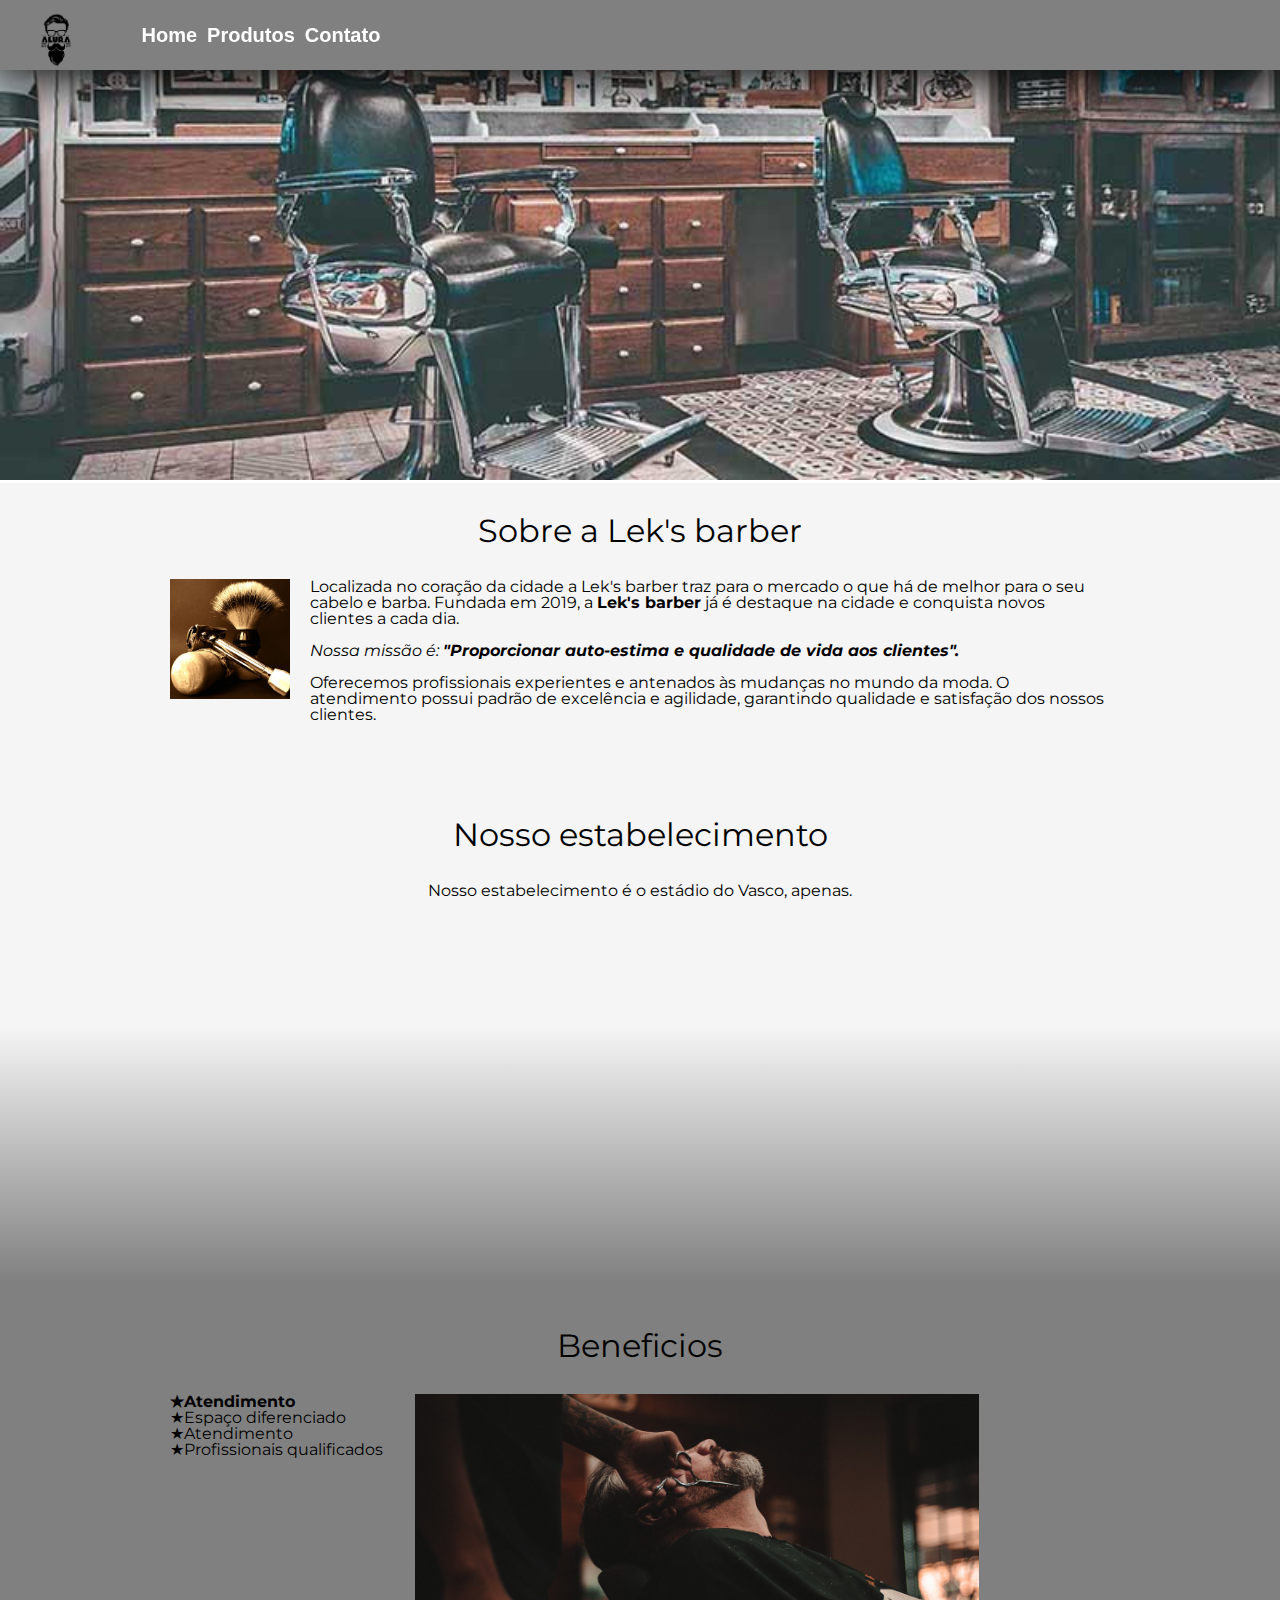
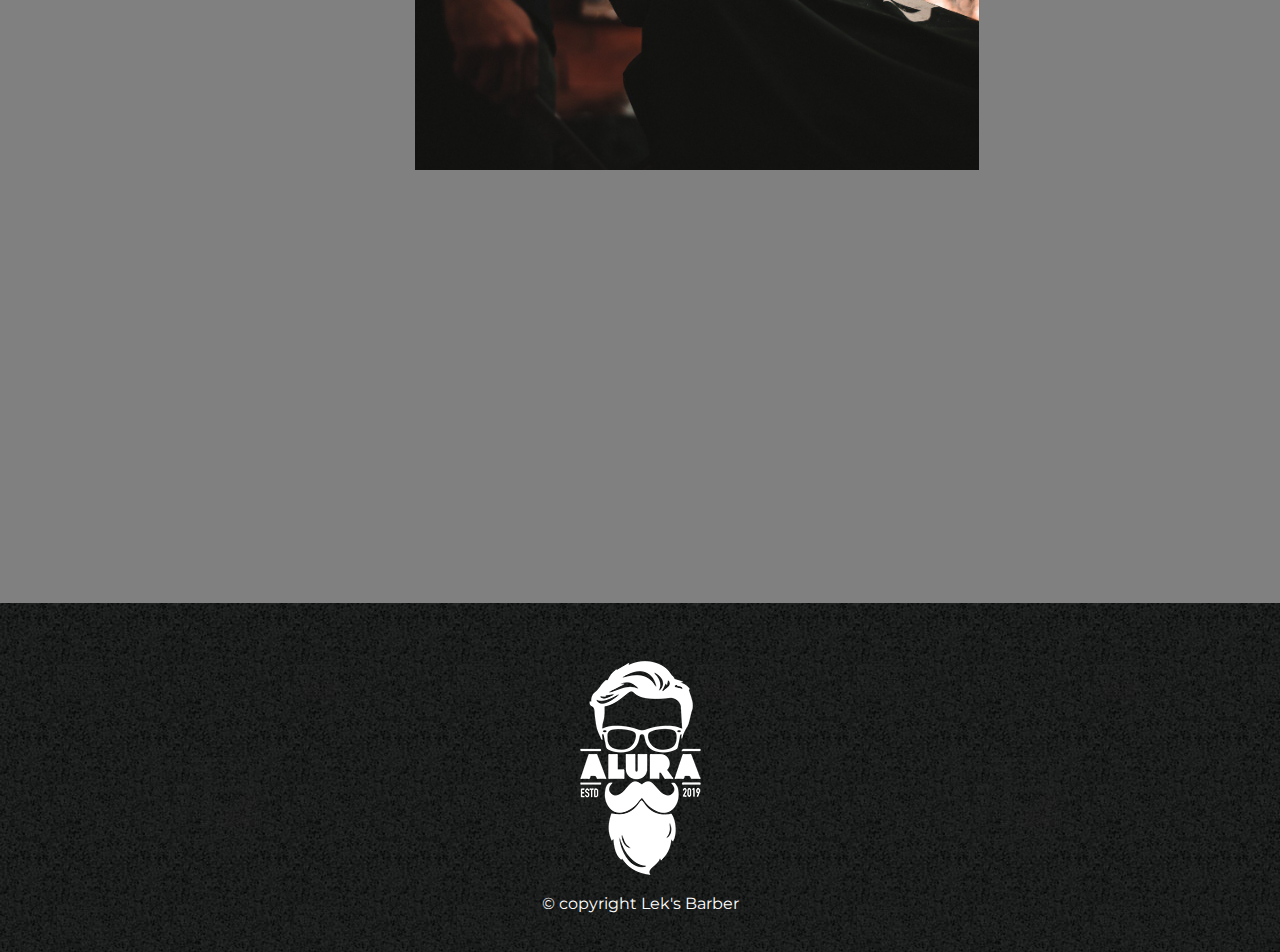
<file: Index.html>
<!DOCTYPE html>

<html lang = "pt-br">
    
    <head>
        <meta charset="UTF-8">
        <title>Lek's Barber</title>
        <link rel="stylesheet" href="reset.css">
        <link rel="stylesheet" href="style.css">
        <link href="https://fonts.googleapis.com/css2?family=Montserrat&display=swap"
         rel="stylesheet">
</head>
    </head>

    <body>
        <header class = "cabecalho">
            <div class="caixa">
                <div class="menuBtn">MENU</div>
                    <nav class = "navegacao">
                        <img src="logo.png" alt="Logo da Lek's Barbar">
                        <ul>
                            <li><a href="Index.html">Home</a></li>
                            <li><a href= "produtos.html">Produtos</a></li>
                            <li><a href="contato.html">Contato</a></li>
                        </ul>
                    </nav>
            </div>
            <img class = "banner" src="banner.jpg">
        </header>

        <main>
            <section class="principal">
               <div class="principal-conteudo">
                   <h2 class="titulo-principal">Sobre a Lek's barber</h2>
                   <img class = "utensilios" src="utensilios.jpg" alt="utensilios de um barbeiro">
                   <p>Localizada no coração da cidade a Lek's barber traz para o mercado o que há de melhor para o seu cabelo e barba. 
                       Fundada em 2019, a <b>Lek's barber</b> já é destaque na cidade e conquista novos clientes a cada dia.
                   </p>
                   <p>
                   <em> Nossa missão é: <b>"Proporcionar auto-estima e qualidade de vida aos clientes".</b></em>
                   </p>
                   <p>
                       Oferecemos profissionais experientes e antenados às mudanças no mundo da moda. 
                       O atendimento possui padrão de excelência e agilidade, garantindo qualidade e satisfação dos nossos clientes.
                   </p>
               </div>
            </section>
            <section class="externos">
                <h3 class="titulo-principal">Nosso estabelecimento</h3>
                <p>Nosso estabelecimento é o estádio do Vasco, apenas.</p>
                <div class="mapa">
                    <iframe src="https://www.google.com/maps/embed?pb=!1m18!1m12!1m3!1d3675.6019040204455!2d-43.230231385508795!3d-22.891159843067484!2m3!1f0!2f0!3f0!3m2!1i1024!2i768!4f13.1!3m3!1m2!1s0x997eea386659df%3A0x915e7bfd2cc5d456!2sS%C3%A3o%20Janu%C3%A1rio%20Stadium!5e0!3m2!1sen!2sbr!4v1647707822580!5m2!1sen!2sbr" 
                    width="100%" height="300" style="border:0;" allowfullscreen="" loading="lazy"></iframe>
                </div>

            </section>
            <section class="beneficios">
                <h3 class="titulo-principal">Beneficios</h3>
                <div class="conteudo-beneficios">
                    <ul class="lista-beneficios">
                        <li class= "itens">Atendimento</li>
                        <li class= "itens">Espaço diferenciado</li>
                        <li class= "itens">Atendimento</li>
                        <li class= "itens">Profissionais qualificados</li>
                    </ul><img src="beneficios.jpg" class="imagem-beneficios">
                    <div class="video">
                        <iframe width="560" height="315" src="https://www.youtube.com/embed/wcVVXUV0YUY" title="YouTube video player" 
                        frameborder="0" allow="accelerometer; autoplay; clipboard-write; encrypted-media; gyroscope; picture-in-picture" allowfullscreen></iframe>
                    </div>
                </div>
            </section>
        </main>

        </body>
        <footer class = "rodape">
            <img src="logo-branco.png" alt="Logo da Lek's Barbar">
            <p class = "copyright">&copy; copyright Lek's Barber</p>
        </footer>

</html>
</file>
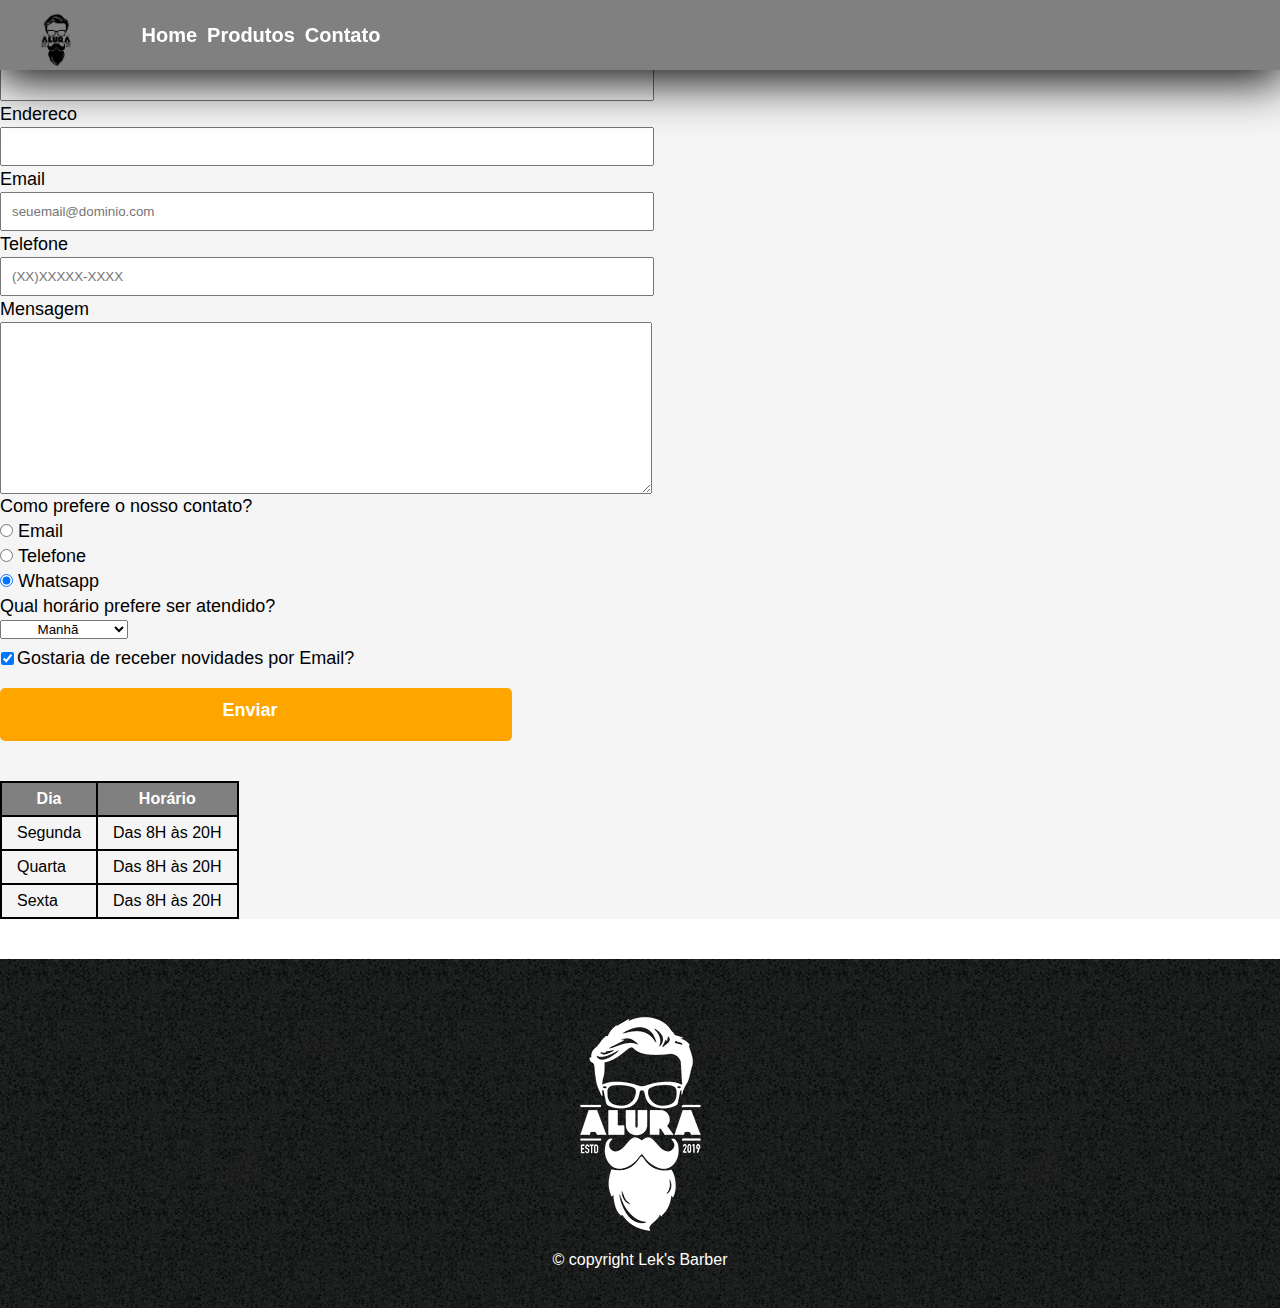
<file: contato.html>
<!DOCTYPE html>
<html>
    <head>
        <meta charset="UTF-8">
        <title>Contato - Lek's Barber</title>
        <link rel="stylesheet" href="reset.css">
        <link rel="stylesheet" href="style.css">
    </head>
    <body>
        <header class = "cabecalho">
            <div class="caixa">
                <div class="menuBtn">Menu</div>
                    <nav class = "navegacao">
                        <img src="logo.png" alt="Logo da Lek's Barbar">
                        <ul>
                            <li><a href="Index.html">Home</a></li>
                            <li><a href= "produtos.html">Produtos</a></li>
                            <li><a href="contato.html">Contato</a></li>
                        </ul>
                    </nav>
            </div>
        </header>
    <main class="principal">
        <form class="formulario">
            <label class = "Rotulo" for="nomeEsobrenome">Nome e Sobrenome</label>
            <input class = "Entrada" type= "text" id="nomeEsobrenome" required> 
            <label class = "Rotulo" for="endereco">Endereco</label>
            <input class = "Entrada" type= "text" id="endereco"> 
            <label class = "Rotulo" for="email">Email</label>
            <input class = "Entrada" type= "email" id="email" placeholder="seuemail@dominio.com"> 
            <label class = "Rotulo" for="Telefone">Telefone</label>
            <input class = "Entrada" type= "tel" id="Telefone" placeholder="(XX)XXXXX-XXXX"> 
            <label class = "Rotulo" for="Mensagem">Mensagem</label>
            <textarea class = "Entrada"cols="90" rows="10" id="Mensagem"></textarea>  
            <fieldset>
                <legend class="radio">Como prefere o nosso contato?</legend>
                <label class = "radio" for="radio-email"> <input class = "radio" type= "radio" name ="contato" value="Email" id="radio-email">Email</label>
                <label class = "radio" for="radio-telefone"><input class = "radio" type= "radio" name ="contato" value="Telefone" id="radio-telefone">Telefone</label>
                <label class = "radio" for="radio-whatsapp"><input class = "radio" type= "radio" name ="contato" value="Whats-app" id="radio-whatsapp" checked>Whatsapp</label>
                
                <legend class="radio">Qual horário prefere ser atendido?</legend>
                <select class="turno">
                    <option>Manhã</option>
                    <option>Tarde</option>
                    <option>Noite</option>
                </select>
            </fieldset>
            <label class="checkbox"><input type="checkbox" checked>Gostaria de receber novidades por Email?</label>
            <input class = "Botao" type="submit" value="Enviar">
        </form>
        <table class="tabela">
            <thead class="TH">
                <tr>
                    <th class="itemTH">Dia</th>
                    <th class="itemTH">Horário</th>
                </tr>
            </thead>
            <tbody class="TB">
                <tr>
                    <td class="itemTB">Segunda</td>
                    <td class="itemTB">Das 8H às 20H</td>
                </tr>
                <tr>
                    <td class="itemTB">Quarta</td>
                    <td class="itemTB">Das 8H às 20H</td>
                </tr>
                <tr>
                    <td class="itemTB">Sexta</td>
                    <td class="itemTB">Das 8H às 20H</td>
                </tr>

            </tbody>
        </table>
    </main>
    </body>
    <footer class = "rodape">
        <img src="logo-branco.png" alt="Logo da Lek's Barbar">
        <p class = "copyright">&copy; copyright Lek's Barber</p>
    </footer>
</html>
</file>
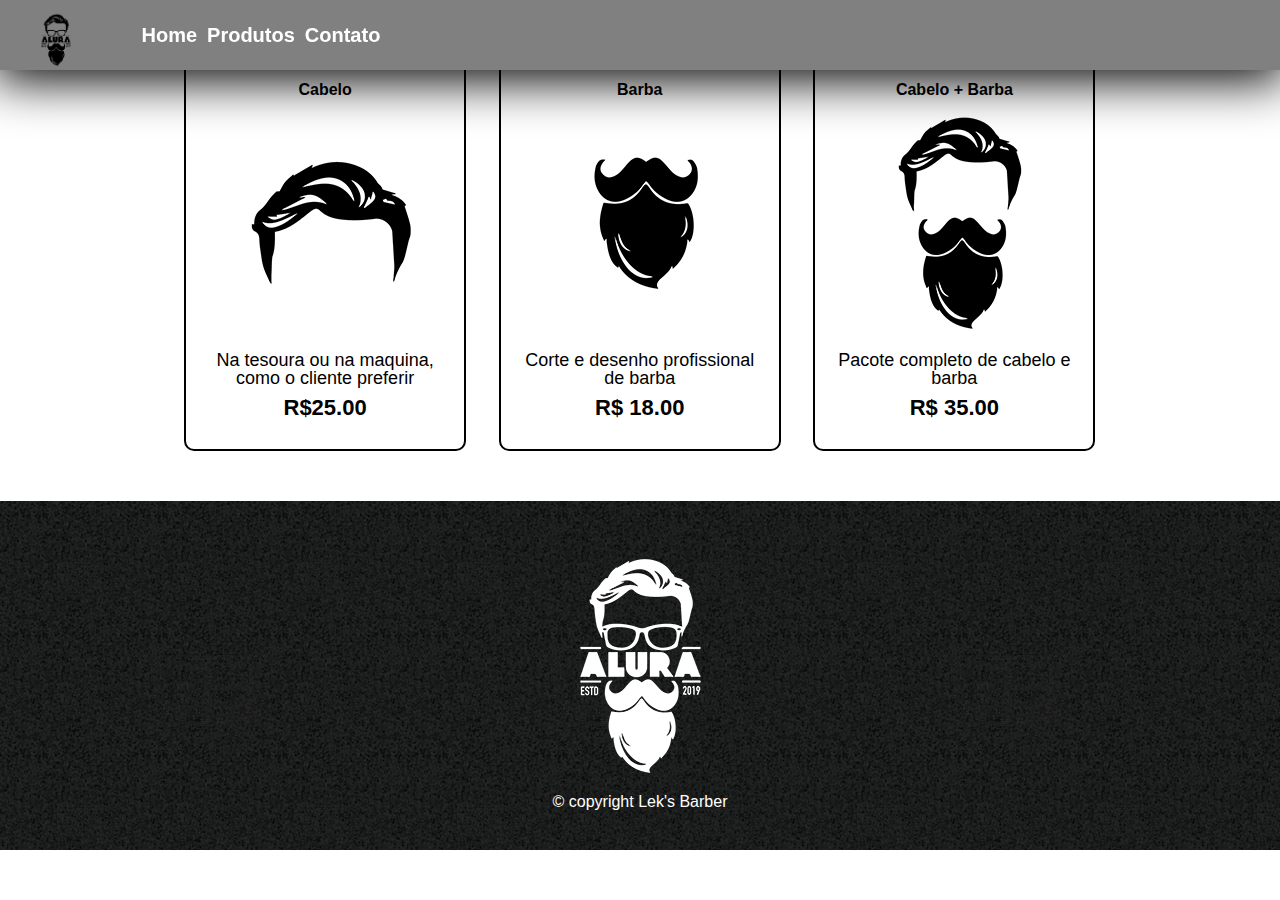
<file: produtos.html>
<!DOCTYPE html>
<html>
    <head>
        <meta charset="UTF-8">
        <title>Produtos - Lek's Barber</title>
        <link rel="stylesheet" href="reset.css">
        <link rel="stylesheet" href="style.css">
    </head>
    <body>
        <header class = "cabecalho">
            <div class="caixa">
                <div class="menuBtn">MENU</div>
                    <nav class = "navegacao">
                        <img src="logo.png">
                        <ul>
                            <li><a href="Index.html">Home</a></li>
                            <li><a href= "produtos.html">Produtos</a></li>
                            <li><a href="contato.html">Contato</a></li>
                        </ul>
                    </nav>
            </div>
        </header>
        <main>
            <ul class="produtos">
                <li>
                    <h2>Cabelo</h2>
                    <img src="cabelo.jpg">
                    <p class="produtos-descricao">Na tesoura ou na maquina, como o cliente preferir</p>
                    <p class="produtos-preco">R$25.00</p>
                </li>
                <li>
                    <h2>Barba</h2>
                    <img src="barba.jpg">
                    <p class="produtos-descricao">Corte e desenho profissional de barba </p>
                    <p class="produtos-preco">R$ 18.00</p>
                </li>
                <li>
                    <h2>Cabelo + Barba</h2>
                    <img src="cabelo+barba.jpg">
                    <p class="produtos-descricao">Pacote completo de cabelo e barba</p>
                    <p class="produtos-preco">R$ 35.00</p>
                </li>
            </ul>
        </main>
    </body>
    <footer class = "rodape">
        <img src="logo-branco.png" >
        <p class = "copyright">&copy; copyright Lek's Barber</p>
    </footer>
</html>
</file>
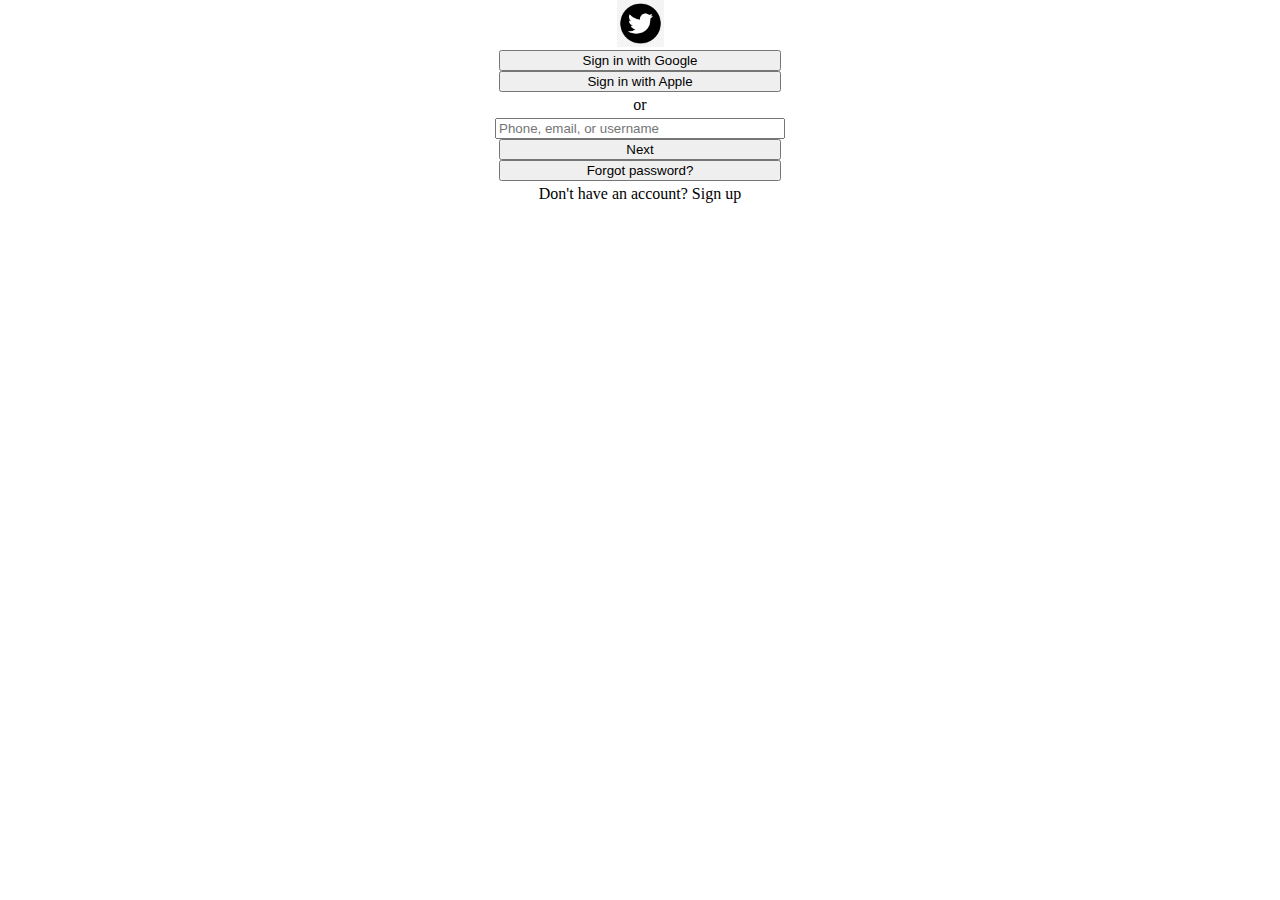
<file: twitter/index2.html>
<!DOCTYPE html>
<html>
    <head>
        <meta charset="UTF-8">
        <title>Twitter</title>
        <link rel="stylesheet" href="reset.css">
        <link rel="stylesheet" href="style2.css">
    </head>
    <body>
        <main class="principal">
            <div class="Imagemdiv">
                <img class="imagem" src="twitter.png">
            </div>
            <div class="Entrada">
                <input class="Botao" type="submit" value="Sign in with Google">
                <input class="Botao" type="submit" value="Sign in with Apple">
                <p class="frase">or</p>
                <div class="texto">
                    <input class="Botao" type="text" placeholder="Phone, email, or username">
                </div>
                <input class="Botao" type="submit" value="Next">
                <input class="Botao" type="submit" value="Forgot password?">
                <p class="frase">Don't have an account? Sign up</p> 
            </div>
        </main>
    </body>
</html>
</file>
<file: style.css>
body{
    font-family: 'Montserrat', sans-serif;
}

.caixa
{
    width: 100%;
    position: relative;
    margin: 0 auto;

}
.navegacao
{
    position: fixed;
    right: 0px;
    top: -300px;
    background-color: grey;
    width: 100%;
    display: flex;
    flex-direction: row;
    align-items: center;
    transition: top 1s;
    height: 60px;
    padding: 5px;
    box-shadow: 5px 10px 50px #000000;
}

.navegacao img{
    margin: 10px 0px 0 40px;
    height: 100%;
}

.navegacao ul{
    display: flex;
    flex-direction: row;
    margin-left: 4em;
    font-family: Verdana, Geneva, Tahoma, sans-serif;
    width: 100%;
}
.navegacao ul li a{
    color: white;
}
.menuBtn{
    padding: 25px; 
    background-color: rgba(143, 76, 76, 0.501);
    position: fixed;
    font-family: Verdana, Geneva, Tahoma, sans-serif;
    font-weight: bold;
    top: 0;
    left: 0;
}

.menuBtn:hover ~.navegacao
{
    top: 0px !important;
}

.navegacao:hover
{
    top: 0px !important;
}

.navegacao li
{
    display: inline;
    margin-right: 10px;
}
.navegacao a
{
    font-weight: bold;
    font-size: 20px;
    color: black;
    text-decoration: none;
    text-transform: capitalize;
}
.navegacao a:hover
{
    color: rgb(177, 177, 0);
    text-decoration: underline;
    font-size: 21px;
}
.navegacao a:active
{
    color: green;
}
.produtos
{
    width: 940px;
    margin: 0 auto;
    padding: 50px 0;
}
.produtos li
{
    display: inline-block;
    text-align: center;
    width: 30%;
    vertical-align: top;
    margin: 0 1.5%;
    padding: 30px 20px;
    box-sizing: border-box;
    /*Borda declarada com cor, tamanho e estilo*/
    border: black 2px solid;
    border-radius: 10px;
}
.produtos li:hover
{
    border-color: rgb(177, 177, 0);
}
.produtos li:active
{
    border-color: green;
}
.produtos h2
{
    font-weight: bold;
}
.produtos li:hover h2
{
    font-size: 22px;
}
.produtos-descricao
{
    font-size: 18px;
}
.produtos-preco
{
    font-size: 22px;
    font-weight: bold;
    margin-top: 10px;
}
@media screen and (max-width:900px){
    .produtos{
        display: flex;
        flex-direction: column;
        justify-content: center;
        align-items: center;
        gap:20px;
    }
}
.rodape
{
    text-align: center;
    background: url("bg.jpg");
    padding: 40px 0;
    
}
.copyright
{
    color: white;
}

/* CSS da pagina de contato */
.principal-conteudo
{
    width: 940px;
    margin: 0 auto;
    padding: 2em 0;
}
.formulario
{
    margin: 40px 0;
}
.Rotulo
{
    margin: 4px 0;
    display: block;
    font-size: 18px;
}
.Entrada
{
    padding: 10px 0 10px 10px;
    width: 50%;
}
.radio
{
    margin: 4px 0;
    font-size: 18px;
    display: flex;
    margin: 2px 5px 5px 0px;
}
.checkbox
{

    font-size: 18px;
    display: flex;
    margin: 10px 0px 20px -3px;
}
.turno
{
    width: 10%;
    text-align: center;
}
.Botao{
    margin-top: 15px;
    display: block;
    width: 40%;
    padding: 12px 12px 20px 0;
    background-color: orange;
    border: none;
    border-radius: 5px;
    color: white;
    font-size: 18px;
    font-weight: bold;
    cursor: pointer;
    transition: 0.7s all;
}
.Botao:hover
{
    background-color: green;
    transform: scale(1.1);    
}
.tabela
{
    margin: 20px 0 40px;
}
.TH
{
    background-color: grey;
    color: white;
    font-weight: bold;
}
.itemTH, .itemTB
{
    border: 2px solid black;
    padding: 8px 15px;
}

/* CSS da home */
.banner
{
    width: 100%;
}
.titulo-principal
{
    text-align: center;
    font-size: 2em;
    margin: 0 0 1em 0;
    clear: left;
}
.principal{
    background: whitesmoke;
}
.principal p
{
    margin: 0 0 1em;
}
.principal b{
    font-weight: bold;
}
.principal em{
    font-style: italic;
}

.utensilios{
    width: 120px;
    float:left;
    margin: 0 20px 20px 0;
}

.imagem-beneficios{
    width: 60%;
    margin: 0 0 2em 2em;
}
.externos{
    padding: 3em 0;
    background: linear-gradient(whitesmoke 50%, gray);
}
.externos p
{
    margin: 0 0 2em;
    text-align: center;
}
.mapa{
    width: 940px;
    margin: 0 auto;
}
.itens:first-child{
    font-weight: bold;
}
.itens:before{
    content:"★";
}
.video{
    width: 560px;
    margin: 1em auto;
}
.conteudo-beneficios{
    width: 940px;
    margin: 0 auto;
}
.lista-beneficios{
    display: inline-block;
    vertical-align: top;
}
.beneficios{
    background: gray;
    padding: 3em 0;
}
</file>
<file: twitter/style2.css>
.principal
{
    width: 940px;
    margin: 0 auto;
}
.imagem
{
    width: 5%;
}
.Imagemdiv
{
    text-align: center;
}
.Entrada
{
    text-align: center;
}
.Botao
{
    display: block;
    margin: 0 auto;
    width: 30%;
}
.frase
{
    margin: 5px;
}
</file>
